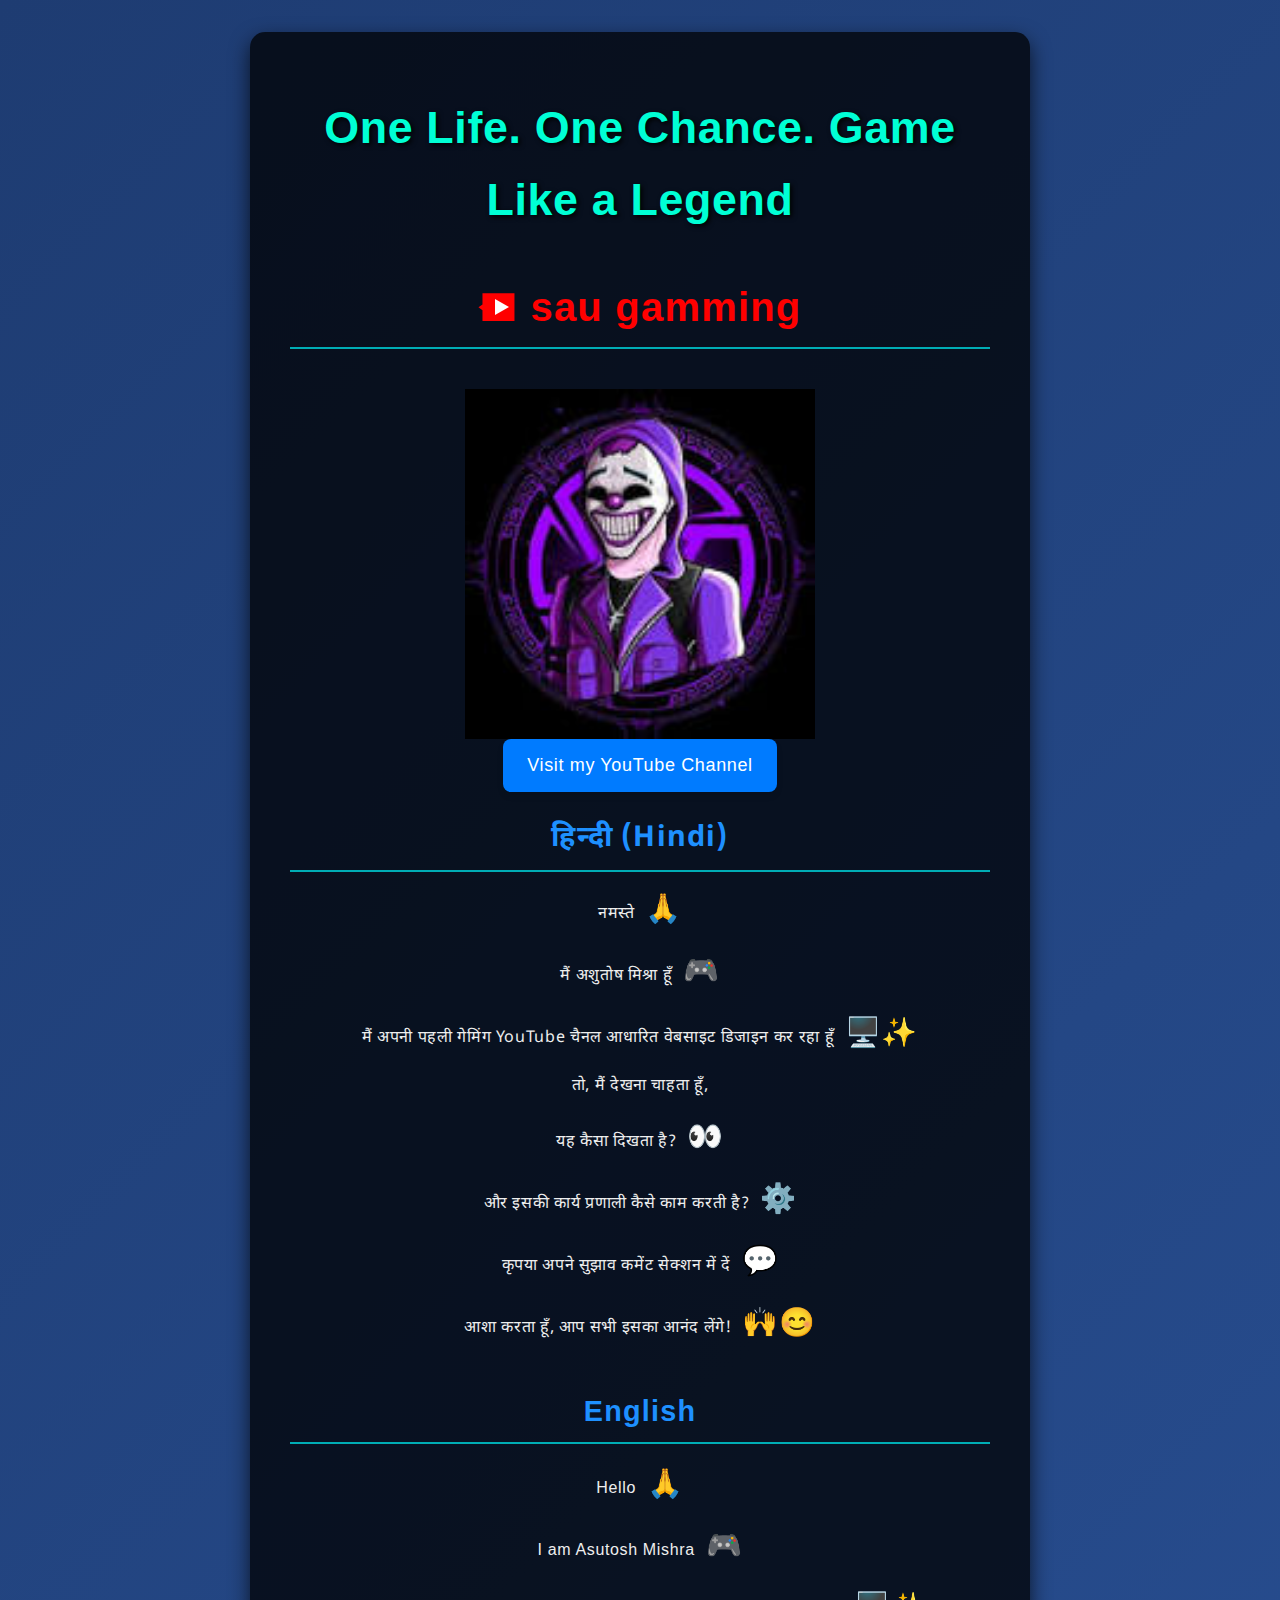
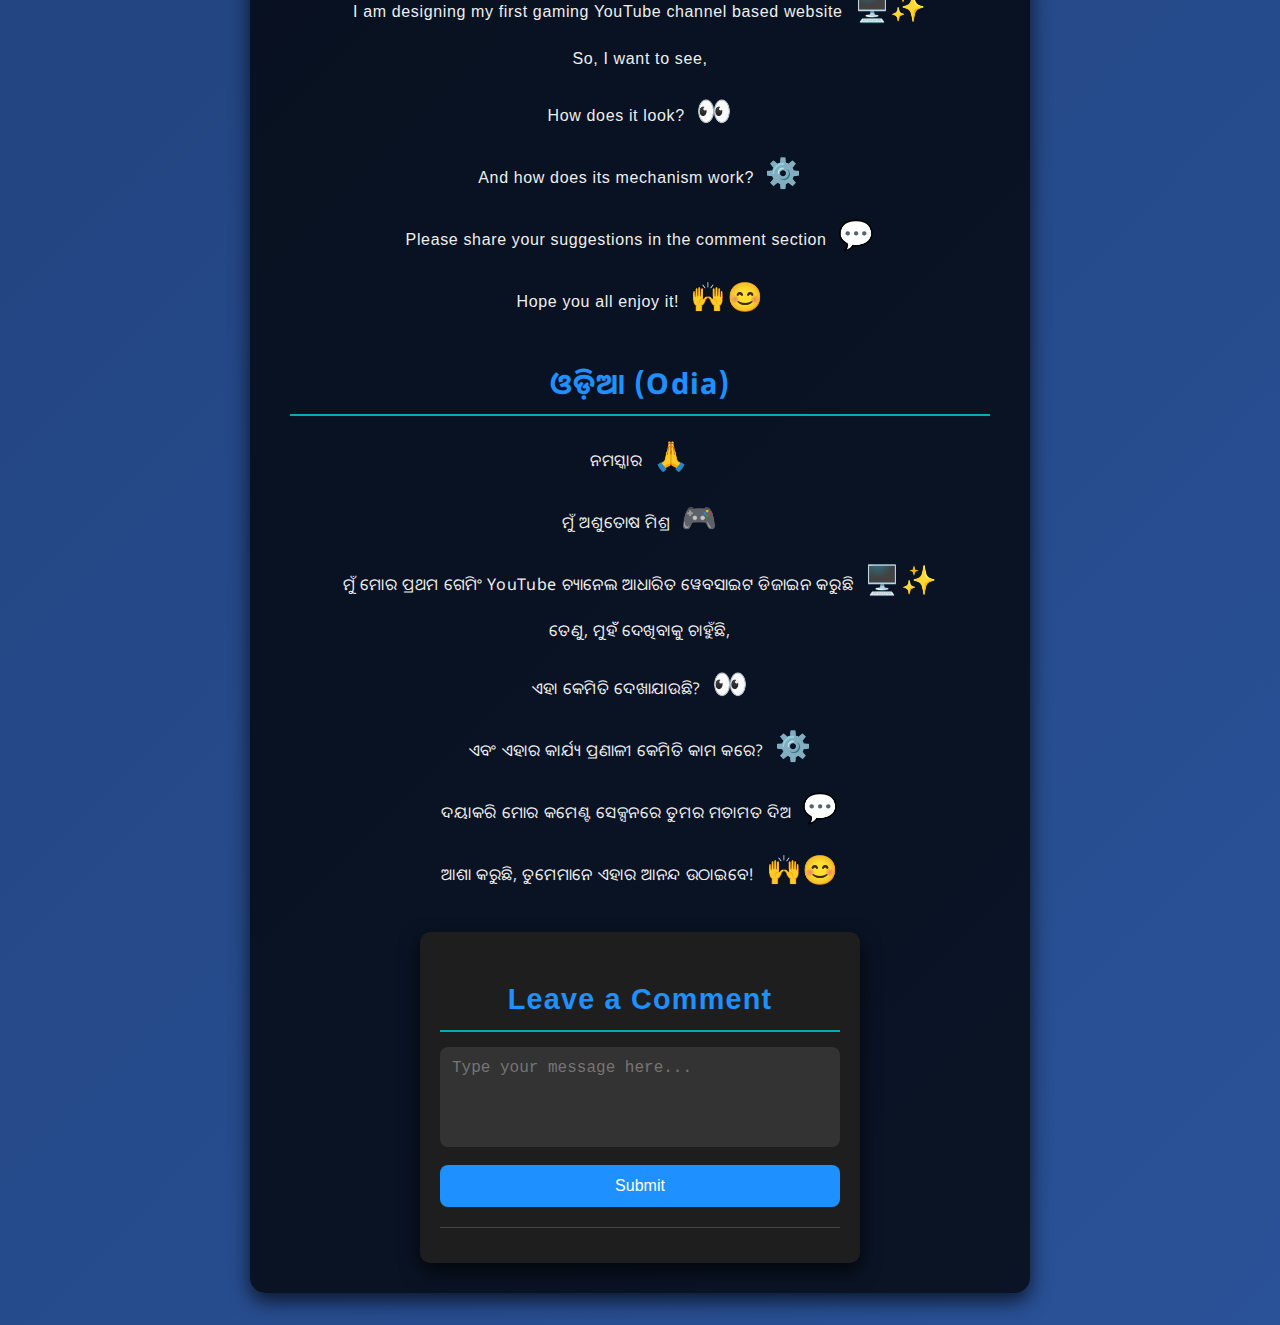
<file: home.html>
<!DOCTYPE html>
<html lang="en">
<head>
  <meta charset="UTF-8" />
  <meta name="viewport" content="width=device-width, initial-scale=1" />
  <title>Multilingual Gaming Channel Intro</title>
  <link rel="stylesheet" href="styles.css" />
  <!-- Google Fonts -->
  <link href="https://fonts.googleapis.com/css2?family=Noto+Sans+Devanagari&family=Noto+Sans+Oriya&family=Open+Sans&display=swap" rel="stylesheet" />
</head>
<body>
    
  <div class="container">
    
    <h1 class="headline">One Life. One Chance. Game Like a Legend</h1>
    <h2 class="youtube-heading">
  <span class="youtube-logo" aria-hidden="true"></span>
  sau gamming
</h2>

    <img src="[data-uri]" alt="[data-uri]">
    <a href="http://www.youtube.com/@saugamming1209" target="http://www.youtube.com/@saugamming1209">
  Visit my YouTube Channel
</a>

    <section class="hindi">
      <h2>हिन्दी (Hindi)</h2>
      <p>नमस्ते <span class="emoji">🙏</span></p>
      <p>मैं अशुतोष मिश्रा हूँ <span class="emoji">🎮</span></p>
      <p>मैं अपनी पहली गेमिंग YouTube चैनल आधारित वेबसाइट डिजाइन कर रहा हूँ <span class="emoji">🖥️✨</span></p>
      <p>तो, मैं देखना चाहता हूँ,</p>
      <p>यह कैसा दिखता है? <span class="emoji">👀</span></p>
      <p>और इसकी कार्य प्रणाली कैसे काम करती है? <span class="emoji">⚙️</span></p>
      <p>कृपया अपने सुझाव कमेंट सेक्शन में दें <span class="emoji">💬</span></p>
      <p>आशा करता हूँ, आप सभी इसका आनंद लेंगे! <span class="emoji">🙌😊</span></p>
    </section>
    
    <section class="english">
      <h2>English</h2>
      <p>Hello <span class="emoji">🙏</span></p>
      <p>I am Asutosh Mishra <span class="emoji">🎮</span></p>
      <p>I am designing my first gaming YouTube channel based website <span class="emoji">🖥️✨</span></p>
      <p>So, I want to see,</p>
      <p>How does it look? <span class="emoji">👀</span></p>
      <p>And how does its mechanism work? <span class="emoji">⚙️</span></p>
      <p>Please share your suggestions in the comment section <span class="emoji">💬</span></p>
      <p>Hope you all enjoy it! <span class="emoji">🙌😊</span></p>
    </section>
    
    <section class="odia">
      <h2>ଓଡ଼ିଆ (Odia)</h2>
      <p>ନମସ୍କାର <span class="emoji">🙏</span></p>
      <p>ମୁଁ ଅଶୁତୋଷ ମିଶ୍ର <span class="emoji">🎮</span></p>
      <p>ମୁଁ ମୋର ପ୍ରଥମ ଗେମିଂ YouTube ଚ୍ୟାନେଲ ଆଧାରିତ ୱେବସାଇଟ ଡିଜାଇନ କରୁଛି <span class="emoji">🖥️✨</span></p>
      <p>ତେଣୁ, ମୁହଁଁ ଦେଖିବାକୁ ଚାହୁଁଛି,</p>
      <p>ଏହା କେମିତି ଦେଖାଯାଉଛି? <span class="emoji">👀</span></p>
      <p>ଏବଂ ଏହାର କାର୍ଯ୍ୟ ପ୍ରଣାଳୀ କେମିତି କାମ କରେ? <span class="emoji">⚙️</span></p>
      <p>ଦୟାକରି ମୋର କମେଣ୍ଟ ସେକ୍ସନରେ ତୁମର ମତାମତ ଦିଅ <span class="emoji">💬</span></p>
      <p>ଆଶା କରୁଛି, ତୁମେମାନେ ଏହାର ଆନନ୍ଦ ଉଠାଇବେ! <span class="emoji">🙌😊</span></p>
    </section>
     <div class="comment-section">
    <h2>Leave a Comment</h2>
    <textarea id="commentInput" placeholder="Type your message here..."></textarea>
    <button id="submitBtn">Submit</button>

    <div class="comments" id="commentsContainer">
      <!-- User comments will appear here -->
    </div>
  </div>

  <script src="script.js"></script>
  </div>
</body>
</html>
</file>
<file: styles.css>
body {
  font-family: 'Open Sans', sans-serif;
  background: linear-gradient(135deg, #1e3c72, #2a5298);
  color: #f0f0f0;
  margin: 0;
  padding: 40px 20px;
  display: flex;
  justify-content: center;
}

.container {
  background: rgba(0, 0, 0, 0.75);
  border-radius: 15px;
  box-shadow: 0 8px 20px rgba(0,0,0,0.7);
  max-width: 700px;
  padding: 30px 40px;
  line-height: 1.6;
  letter-spacing: 0.04em;
}

.headline {
  font-size: 2.8rem;
  font-weight: 900;
  color: #00ffd5;
  text-align: center;
  margin-bottom: 40px;
  font-family: 'Arial Black', Gadget, sans-serif;
  text-shadow: 2px 2px 5px #000;
}

section {
  margin-bottom: 40px;
  text-align: center;
}

h2 {
  font-weight: 700;
  margin-bottom: 20px;
  font-size: 1.8rem;
  border-bottom: 2px solid #00adb5;
  padding-bottom: 8px;
}

/* Language-specific fonts */
.hindi {
  font-family: 'Noto Sans Devanagari', sans-serif;
}

.odia {
  font-family: 'Noto Sans Oriya', sans-serif;
}

/* Emoji style */
span.emoji {
  font-size: 1.8rem;
  margin-left: 6px;
}
 img {
    display: block;
    margin-left: auto;
    margin-right: auto;
    width: 50%; /* Optional: scale the image */
}
a {
  display: inline-block;  /* keep inline-block */
  padding: 12px 24px;
  font-size: 18px;
  color: #ffffff;
  background-color: #007bff;
  text-decoration: none;
  border-radius: 8px;
  box-shadow: 0 4px 6px rgba(0, 0, 0, 0.1);
  transition: all 0.3s ease;
  font-family: 'Segoe UI', Tahoma, Geneva, Verdana, sans-serif;
  margin: 0 auto;  /* use margin auto to center */
  display: block;  /* change to block for margin auto to work */
  width: fit-content; /* shrink width to content */
}

a:hover {
  background-color: #ff9800;
  color: #fff;
  box-shadow: 0 6px 10px rgba(0, 0, 0, 0.15);
  transform: translateY(-2px);
}
.youtube-heading {
  display: flex;
  align-items: center;
  justify-content: center; /* centers horizontally */
  font-family: 'Segoe UI', Tahoma, Geneva, Verdana, sans-serif;
  font-size: 2.5rem;
  color: #ff0000; /* YouTube red */
  gap: 12px;
  cursor: pointer;
  user-select: none;
  transition: transform 0.3s ease, color 0.3s ease;
  margin: 40px 0;
}

/* YouTube logo shape with pure CSS */
.youtube-logo {
  width: 40px;
  height: 28px;
  background: #ff0000;
  clip-path: polygon(
    10% 0%, 90% 0%, 90% 100%, 10% 100%, 10% 60%, 0% 50%, 10% 40%, 10% 0%
  );
  position: relative;
  flex-shrink: 0;
  transition: transform 0.3s ease;
}

/* The white "play" triangle inside the logo */
.youtube-logo::after {
  content: '';
  position: absolute;
  top: 50%;
  left: 42%;
  transform: translateY(-50%);
  width: 0;
  height: 0;
  border-style: solid;
  border-width: 8px 0 8px 14px;
  border-color: transparent transparent transparent white;
}

/* Hover animation */
.youtube-heading:hover {
  color: #e60000;
  transform: scale(1.1);
}

.youtube-heading:hover .youtube-logo {
  transform: scale(1.2) rotate(10deg);
}
body {
  background-color: #121212;
  color: #eee;
  font-family: 'Segoe UI', Tahoma, Geneva, Verdana, sans-serif;
  padding: 2rem;
  margin: 0;               /* remove default margin */
  display: flex;
  justify-content: center; /* horizontal center */
  align-items: center;     /* vertical center */
  min-height: 100vh;
}

.comment-section {
  width: 400px;
  background-color: #1e1e1e;
  padding: 20px;
  border-radius: 10px;
  box-shadow: 0 8px 20px rgba(0,0,0,0.7);
  margin: 0 auto;          /* center horizontally as fallback */
}

h2 {
  text-align: center;
  margin-bottom: 15px;
  color: #1e90ff;
  letter-spacing: 1.2px;
}

textarea {
  width: 100%;
  height: 100px;
  background-color: #333;
  border: none;
  border-radius: 8px;
  padding: 12px;
  color: #fff;
  font-size: 16px;
  resize: none;
  box-sizing: border-box;
  transition: box-shadow 0.3s ease;
}

textarea:focus {
  outline: none;
  box-shadow: 0 0 10px #1e90ff;
}

button {
  margin-top: 10px;
  width: 100%;
  padding: 12px;
  background: #1e90ff;
  border: none;
  border-radius: 8px;
  font-size: 16px;
  color: white;
  cursor: pointer;
  transition: background-color 0.3s ease;
}

button:hover {
  background-color: #0d6efd;
}

.comments {
  margin-top: 20px;
  max-height: 250px;
  overflow-y: auto;
  border-top: 1px solid #444;
  padding-top: 15px;
}

.comment {
  background: #292929;
  padding: 10px;
  border-radius: 8px;
  margin-bottom: 10px;
  word-wrap: break-word;
  box-shadow: 0 2px 6px rgba(30,144,255,0.3);
  transition: transform 0.2s ease;
}

.comment:hover {
  transform: scale(1.02);
}
</file>
